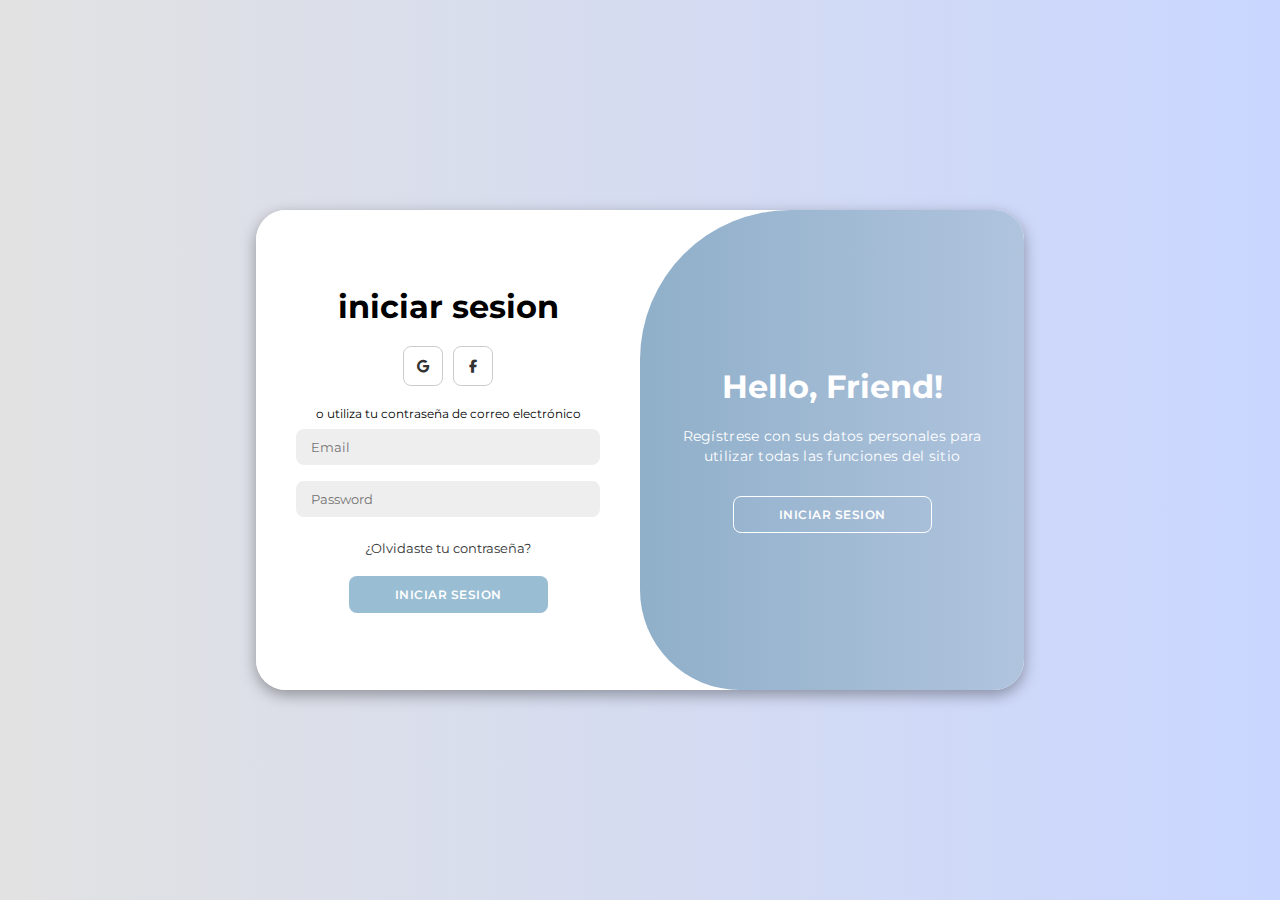
<file: contact.html>
<!DOCTYPE html>
<html lang="en">

<head>
    <meta charset="UTF-8">
    <meta name="viewport" content="width=device-width, initial-scale=1.0">
    <link rel="stylesheet" href="https://cdnjs.cloudflare.com/ajax/libs/font-awesome/6.4.2/css/all.min.css">
    <link rel="stylesheet" href="css/style.2.css">
    <title>blissoo Express</title>
</head>

<body>
    <div class="container" id="container">
        <div class="form-container sign-up">
            <form>
                <h1>Crear una cuenta</h1>
                <div class="social-icons">
                    <a href="https://accounts.google.com/v3/signin/identifier?continue=https%3A%2F%2Ftakeout.google.com%2F%3Fhl%3Des&followup=https%3A%2F%2Ftakeout.google.com%2F%3Fhl%3Des&hl=es&ifkv=AS5LTATZaTCJFcAUzDG2jy-D50m4oElgj_pTmxr9zhi3MlLDsJSN1Lf65BGPpioN5g7u7hAQLHlFfw&osid=1&passive=1209600&flowName=GlifWebSignIn&flowEntry=ServiceLogin&dsh=S973168931%3A1720029635979265&ddm=0" class="icon" target="_blank"><i class="fa-brands fa-google"></i></a>
                    <a href="https://es-la.facebook.com/login/device-based/regular/login/" class="icon" target="_blank"><i class="fa-brands fa-facebook-f"></i></a>
                </div>
                <span>utilice su correo electrónico para registrarse</span>
                <input type="text" placeholder="Name">
                <input type="email" placeholder="Email">
                <input type="password" placeholder="Password">
                <button>iniciar sesion</button>
            </form>
        </div>
        <div class="form-container sign-in">
            <form>
                <h1 >iniciar sesion</h1>
                <div class="social-icons">
                    <a href="https://accounts.google.com/v3/signin/identifier?continue=https%3A%2F%2Ftakeout.google.com%2F%3Fhl%3Des&followup=https%3A%2F%2Ftakeout.google.com%2F%3Fhl%3Des&hl=es&ifkv=AS5LTATZaTCJFcAUzDG2jy-D50m4oElgj_pTmxr9zhi3MlLDsJSN1Lf65BGPpioN5g7u7hAQLHlFfw&osid=1&passive=1209600&flowName=GlifWebSignIn&flowEntry=ServiceLogin&dsh=S973168931%3A1720029635979265&ddm=0" class="icon" target="_blank"><i class="fa-brands fa-google"></i></a>
                    <a href="https://es-la.facebook.com/login/device-based/regular/login/" class="icon" target="_blank"><i class="fa-brands fa-facebook-f"></i></a>
                </div>
                <span>o utiliza tu contraseña de correo electrónico</span>
                <input type="email" placeholder="Email">
                <input type="password" placeholder="Password">
                <a href="#">¿Olvidaste tu contraseña?</a>
                <button>iniciar sesion</button>
            </form>
        </div>
        <div class="toggle-container">
            <div class="toggle">
                <div class="toggle-panel toggle-left">
                    <h1>¡Bienvenido de nuevo!</h1>
                    <p>Ingrese sus datos personales para utilizar todas las funciones del sitio</p>
                    <button class="hidden" id="login">iniciar sesion</button>
                </div>
                <div class="toggle-panel toggle-right">
                    <h1>Hello, Friend!</h1>
                    <p>Regístrese con sus datos personales para utilizar todas las funciones del sitio</p>
                    <button class="hidden" id="register">iniciar sesion</button>
                </div>
            </div>
        </div>
    </div>

    <script src="js/segunda opcion.js"></script>
</body>

</html>
</file>
<file: css/style.2.css>
@import url('https://fonts.googleapis.com/css2?family=Montserrat:wght@300;400;500;600;700&display=swap');

*{
    margin: 0;
    padding: 0;
    box-sizing: border-box;
    font-family: 'Montserrat', sans-serif;
}

body{
    background-color: #c9d6ff;
    background: linear-gradient(to right, #e2e2e2, #c9d6ff);
    display: flex;
    align-items: center;
    justify-content: center;
    flex-direction: column;
    height: 100vh;
}

.container{
    background-color: #fff;
    border-radius: 30px;
    box-shadow: 0 5px 15px rgba(0, 0, 0, 0.35);
    position: relative;
    overflow: hidden;
    width: 768px;
    max-width: 100%;
    min-height: 480px;
}

.container p{
    font-size: 14px;
    line-height: 20px;
    letter-spacing: 0.3px;
    margin: 20px 0;
}

.container span{
    font-size: 12px;
}

.container a{
    color: #333;
    font-size: 13px;
    text-decoration: none;
    margin: 15px 0 10px;
}

.container button{
    background-color: #99bdd3;
    color: #fff;
    font-size: 12px;
    padding: 10px 45px;
    border: 1px solid transparent;
    border-radius: 8px;
    font-weight: 600;
    letter-spacing: 0.5px;
    text-transform: uppercase;
    margin-top: 10px;
    cursor: pointer;
}

.container button.hidden{
    background-color: transparent;
    border-color: #fff;
}

.container form{
    background-color: #fff;
    display: flex;
    align-items: center;
    justify-content: center;
    flex-direction: column;
    padding: 0 40px;
    height: 100%;
}

.container input{
    background-color: #eee;
    border: none;
    margin: 8px 0;
    padding: 10px 15px;
    font-size: 13px;
    border-radius: 8px;
    width: 100%;
    outline: none;
}

.form-container{
    position: absolute;
    top: 0;
    height: 100%;
    transition: all 0.6s ease-in-out;
}

.sign-in{
    left: 0;
    width: 50%;
    z-index: 2;
}

.container.active .sign-in{
    transform: translateX(100%);
}

.sign-up{
    left: 0;
    width: 50%;
    opacity: 0;
    z-index: 1;
}

.container.active .sign-up{
    transform: translateX(100%);
    opacity: 1;
    z-index: 5;
    animation: move 0.6s;
}

@keyframes move{
    0%, 49.99%{
        opacity: 0;
        z-index: 1;
    }
    50%, 100%{
        opacity: 1;
        z-index: 5;
    }
}

.social-icons{
    margin: 20px 0;
}

.social-icons a{
    border: 1px solid #ccc;
    border-radius: 20%;
    display: inline-flex;
    justify-content: center;
    align-items: center;
    margin: 0 3px;
    width: 40px;
    height: 40px;
}

.toggle-container{
    position: absolute;
    top: 0;
    left: 50%;
    width: 50%;
    height: 100%;
    overflow: hidden;
    transition: all 0.6s ease-in-out;
    border-radius: 150px 0 0 100px;
    z-index: 1000;
}

.container.active .toggle-container{
    transform: translateX(-100%);
    border-radius: 0 150px 100px 0;
}

.toggle{
    background-color: #99bdd3;
    height: 100%;
    background: linear-gradient(to right, #6f9ab4, #b0c4de);
    color: #fff;
    position: relative;
    left: -100%;
    height: 100%;
    width: 200%;
    transform: translateX(0);
    transition: all 0.6s ease-in-out;
}

.container.active .toggle{
    transform: translateX(50%);
}

.toggle-panel{
    position: absolute;
    width: 50%;
    height: 100%;
    display: flex;
    align-items: center;
    justify-content: center;
    flex-direction: column;
    padding: 0 30px;
    text-align: center;
    top: 0;
    transform: translateX(0);
    transition: all 0.6s ease-in-out;
}

.toggle-left{
    transform: translateX(-200%);
}

.container.active .toggle-left{
    transform: translateX(0);
}

.toggle-right{
    right: 0;
    transform: translateX(0);
}

.container.active .toggle-right{
    transform: translateX(200%);
}
</file>
